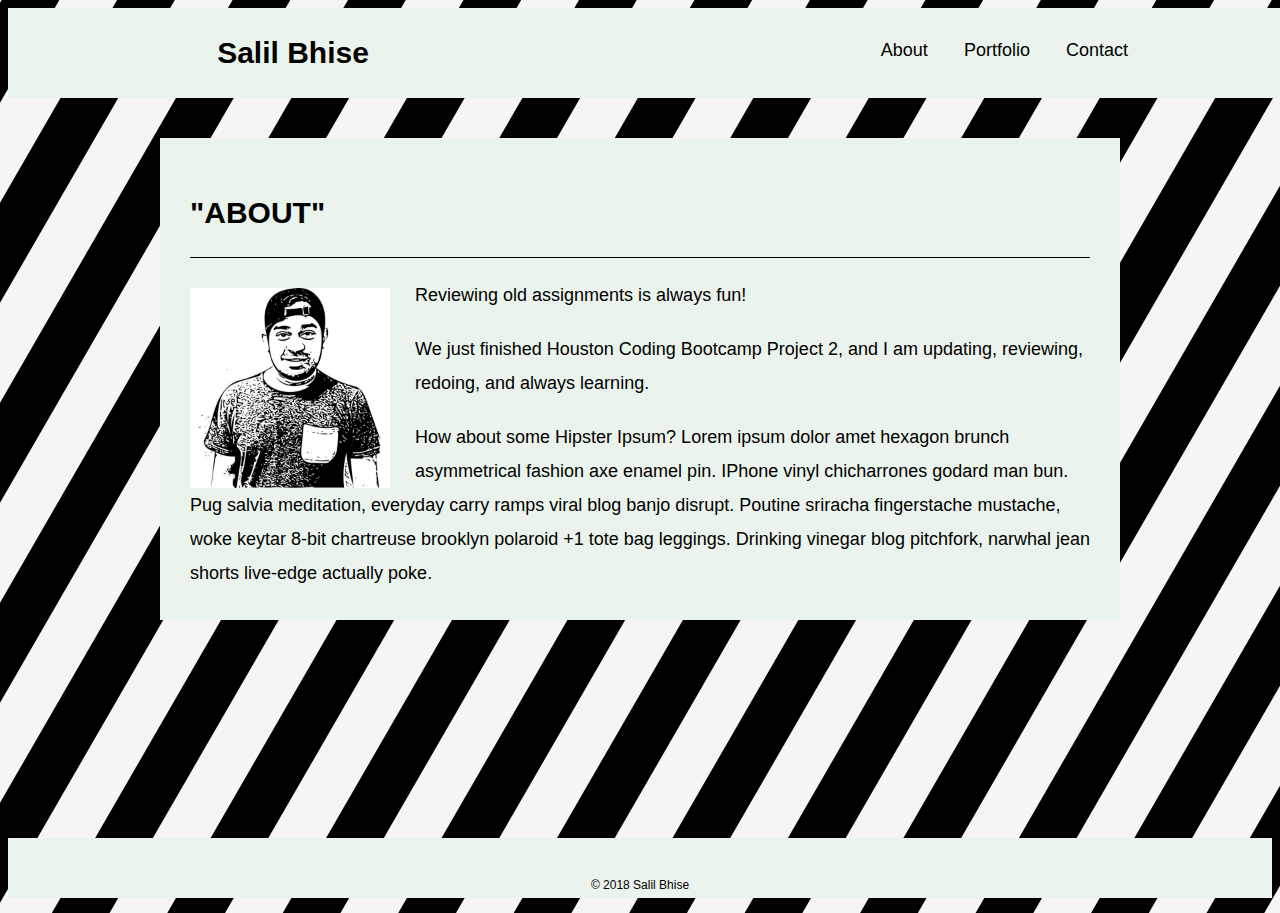
<file: index.html>
<!doctype html>
<html lang="en-us">

<head>
  <meta charset="UTF-8">
  <title>About | Salil Bhise</title>
  <link rel="stylesheet" type="text/css" href="assets/css/style.css">
</head>

<body>

  <header id="masthead">
    <div class="container">
      <a href="index.html" id="logo">Salil Bhise</a>
      <nav>
        <a href="index.html">About</a>
        <a href="portfolio.html">Portfolio</a>
        <a href="contact.html">Contact</a>
      </nav>
    </div>
  </header>

  <div id="main-container" class="container">
    <section class="main-section">
      <h1>"ABOUT"</h1>

      <img src="assets/images/profilepic.png" class="auth-image" alt="Salil Bhise">

      <p>Reviewing old assignments is always fun!</p>

      <p>We just finished Houston Coding Bootcamp Project 2, and I am updating, reviewing, redoing, and always learning.</p>

      <p>How about some Hipster Ipsum? Lorem ipsum dolor amet hexagon brunch asymmetrical fashion axe enamel pin. IPhone vinyl chicharrones godard man bun. Pug salvia meditation, everyday carry ramps viral blog banjo disrupt. Poutine sriracha fingerstache mustache, woke keytar 8-bit chartreuse brooklyn polaroid +1 tote bag leggings. Drinking vinegar blog pitchfork, narwhal jean shorts live-edge actually poke.</p>

    </section>

  </div>

  <footer>
    <div class="container">
      &copy; 2018 Salil Bhise
    </div>
  </footer>
</body>

</html>
</file>
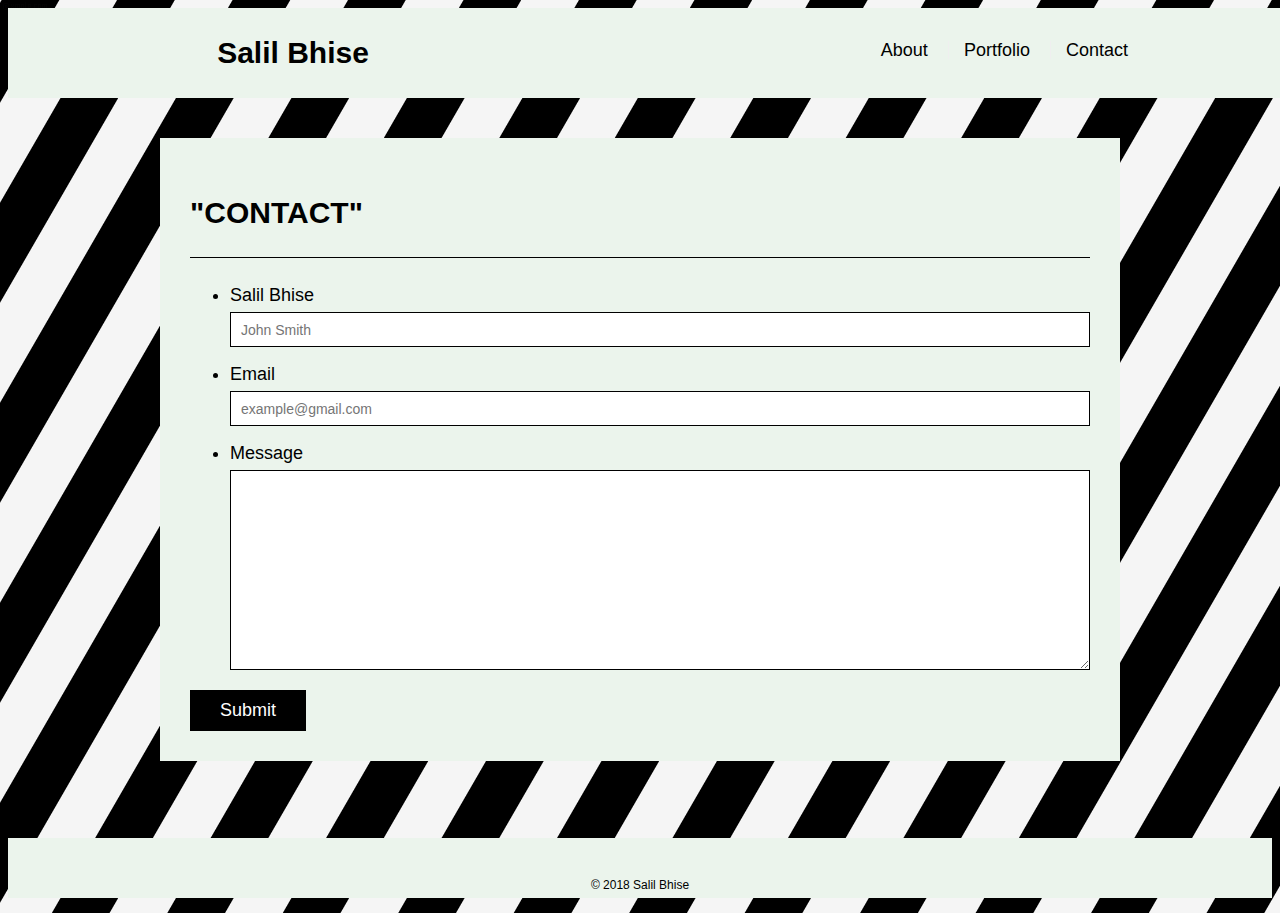
<file: contact.html>
<!doctype html>
<html lang="en-us">

<head>
  <meta charset="UTF-8">
  <title>Contact | Salil Bhise</title>
  <link rel="stylesheet" type="text/css" href="assets/css/style.css">
</head>

<body>

  <header id="masthead">
    <div class="container">
      <a href="index.html" id="logo">Salil Bhise</a>
      <nav>
        <a href="index.html">About</a>
        <a href="portfolio.html">Portfolio</a>
        <a href="contact.html">Contact</a>
      </nav>
    </div>
  </header>

  <div id="main-container" class="container">
    <section class="main-section">
      <h1>"CONTACT"</h1>

      <form id="contact-form">
        <ul>
          <li>
            <label for="name">Salil Bhise</label>
            <input type="text" id="name" name="name" placeholder="John Smith" required="required">
          </li>
          <li>
            <label for="email">Email</label>
            <input type="email" id="email" name="email" placeholder="example@gmail.com" required="required">
          </li>
          <li>
            <label for="message">Message</label>
            <textarea id="message" name="message" required="required"></textarea>
          </li>
        </ul>
        <input type="submit">
      </form>

    </section>

  </div>

  <footer>
    <div class="container">
      &copy; 2018 Salil Bhise
    </div>
  </footer>
</body>

</html>
</file>
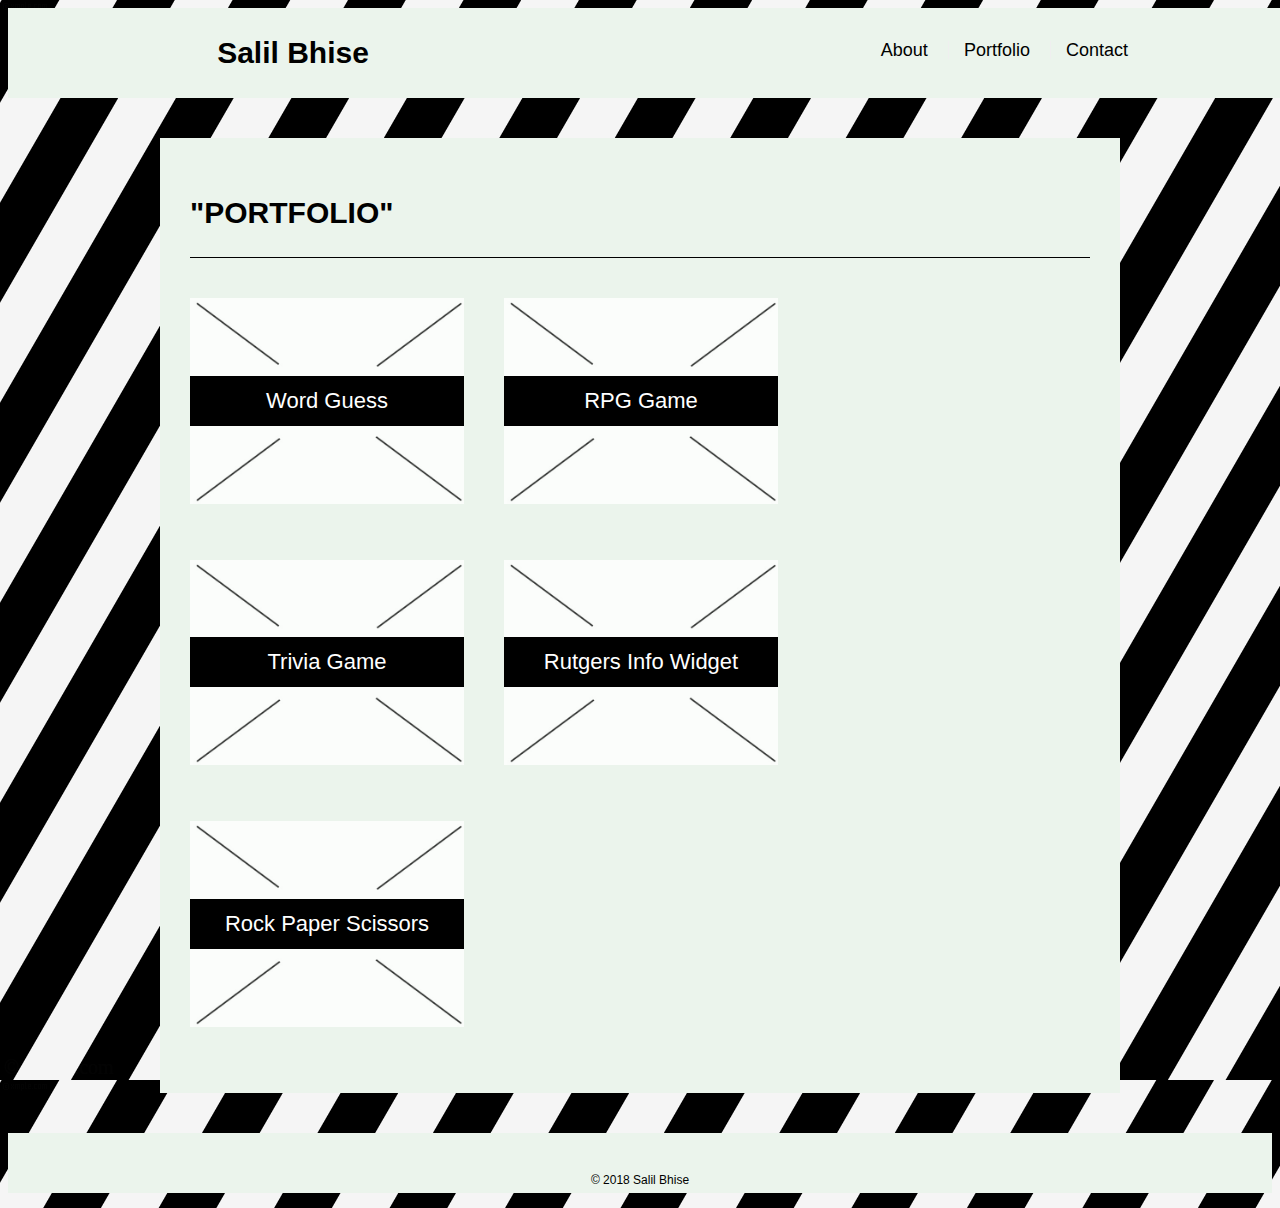
<file: portfolio.html>
<!doctype html>
<html lang="en-us">

<head>
  <meta charset="UTF-8">
  <title>Portfolio | Salil Bhise</title>
  <link rel="stylesheet" type="text/css" href="assets/css/style.css">
</head>

<body>

  <header id="masthead">
    <div class="container">
      <a href="index.html" id="logo">Salil Bhise</a>
      <nav>
        <a href="index.html">About</a>
        <a href="portfolio.html">Portfolio</a>
        <a href="contact.html">Contact</a>
      </nav>
    </div>
  </header>

  <div id="main-container" class="container">
    <section class="main-section">
      <h1>"PORTFOLIO"</h1>

      <div class="work">
        <img src="assets/images/640x480placeholder.jpg" alt="Word Guess">
        
        <h3>Word Guess</h3>
      </div>
      <div class="work">
        <img src="assets/images/640x480placeholder.jpg" alt="RPG Game">

        <h3>RPG Game</h3>
      </div>
      <div class="work">
        <img src="assets/images/640x480placeholder.jpg" alt="Trivia Game">

        <h3>Trivia Game</h3>
      </div>
      <div class="work">
        <img src="assets/images/640x480placeholder.jpg" alt="Rutgers Info Widget">

        <h3>Rutgers Info Widget</h3>
      </div>
      <div class="work">
        <img src="assets/images/640x480placeholder.jpg" alt="Rock Paper Scissors">

        <h3>Rock Paper Scissors</h3>
      </div>

    </section>

  </div>

  <footer>
    <div class="container">
      &copy; 2018 Salil Bhise
    </div>
  </footer>
</body>

</html>
</file>
<file: assets/css/style.css>
body {
    font-family: Arial, "Helvetica Neue", Helvetica, sans-serif;
    font-size: 18px;
    line-height: 34px;
    color: #000;
    background: url("../images/stripes.svg");
  }
  
  * {
    box-sizing: border-box;
  }
  
  /* general */
  
  .container {
    width: 100%;
    max-width: 960px;
    margin: 0 auto;
    clear: both;
  }
  
  h1,
  h2,
  h3,
  p {
    margin-bottom: 20px;
  }
  
  p:last-child {
    margin-bottom: 0;
  }
  
  h1,
  h2,
  h3 {
    font-family: "Helvetica Neue", Helvetica, sans-serif;
    font-weight: 700;
    color: #000;
  }
  
  h1 {
    padding-bottom: 20px;
    font-size: 30px;
    line-height: 49px;
    border-bottom: 1px solid #000;
  }
  
  h2,
  h3 {
    font-size: 22px;
  }
  
  /* header */
  
  #masthead {
    position: fixed;
    z-index: 99;
    width: 100%;
    margin: 0 0 30px;
    overflow: auto;
    color: #fff;
    background: #EBF4EC;
    border-bottom: 0px solid #000;
  }
  
  #logo {
    float: left;
    width: 250px;
    height: 90px;
    font-family: "Helvetica Neue", Helvetica, sans-serif;
    font-size: 30px;
    font-weight: 700;
    line-height: 90px;
    color: #000;
    text-align: center;
    text-decoration: none;
    background: #EBF4EC;
  }
  
  nav {
    float: right;
    margin-top: 25px;
  }
  
  nav a {
    display: inline-block;
    padding-left: 15px;
    margin-left: 15px;
    line-height: 18px;
    color: #000;
    text-decoration: none;
    border-left: 1px solid #efefef;
  }
  
  nav a:first-child {
    border-left: 0 none;
  }
  
  /* footer */
  
  footer {
    margin-bottom: 15px;
    padding: 30px 0;
    clear: both;
    font-size: 12px;
    color: #000;
    color: #000;
    text-align: center;
    background: #EBF4EC;
    border-top: 0px solid #000;
    height: 50px;
  }
  
  h3, h2 {
    padding-bottom: 20px;
    margin-bottom: 15px;
    line-height: 22px;
    border-bottom: 2px solid #eee;
  }
  
  /* main */
  
  #main-container {
    padding-top: 130px;
    min-height: calc(100vh - 70px);
  }
  
  .main-section {
    float: left;
    width: 100%;
    max-width: 960px;
    padding: 30px;
    margin: 0 0 40px;
    background: #EBF4EC;
    border: 0px solid #000;
  }
  
  /* portfolio page */
  
  .work {
    position: relative;
    float: left;
    width: 274px;
    margin: 20px 0 25px;
    overflow: auto;
  }
  
  .work:nth-child(even) {
    margin-right: 40px;
  }
  
  .work img {
    width: 100%;
    border: 0 none;
    opacity: 0.8;
  }
  
  .work h3 {
    position: absolute;
    bottom: 41%;
    width: 100%;
    padding: 15px;
    margin-bottom: 0;
    font-weight: 300;
    line-height: 20px;
    color: #fff;
    text-align: center;
    background: #000;
    border-bottom: 0;
  }
  
  .auth-image {
    float: left;
    width: 200px;
    height: auto;
    margin-top: 10px;
    margin-right: 25px;
  }
  
  /* contact page */
  
  #contact-form ul {
    margin-bottom: 20px;
  }
  
  #contact-form li {
    margin-bottom: 10px;
  }
  
  label,
  input[type=text],
  input[type=email],
  textarea {
    display: block;
    width: 100%;
  }
  
  input[type=text],
  input[type=email],
  textarea {
    height: 35px;
    padding: 0 10px;
    font-size: 14px;
    border: 1px solid #000;
  }
  
  textarea {
    height: 200px;
  }
  
  input[type=submit] {
    padding: 10px 30px;
    font-size: 18px;
    color: #fff;
    cursor: pointer;
    background: #000;
    border: 0 none;
  }
</file>
